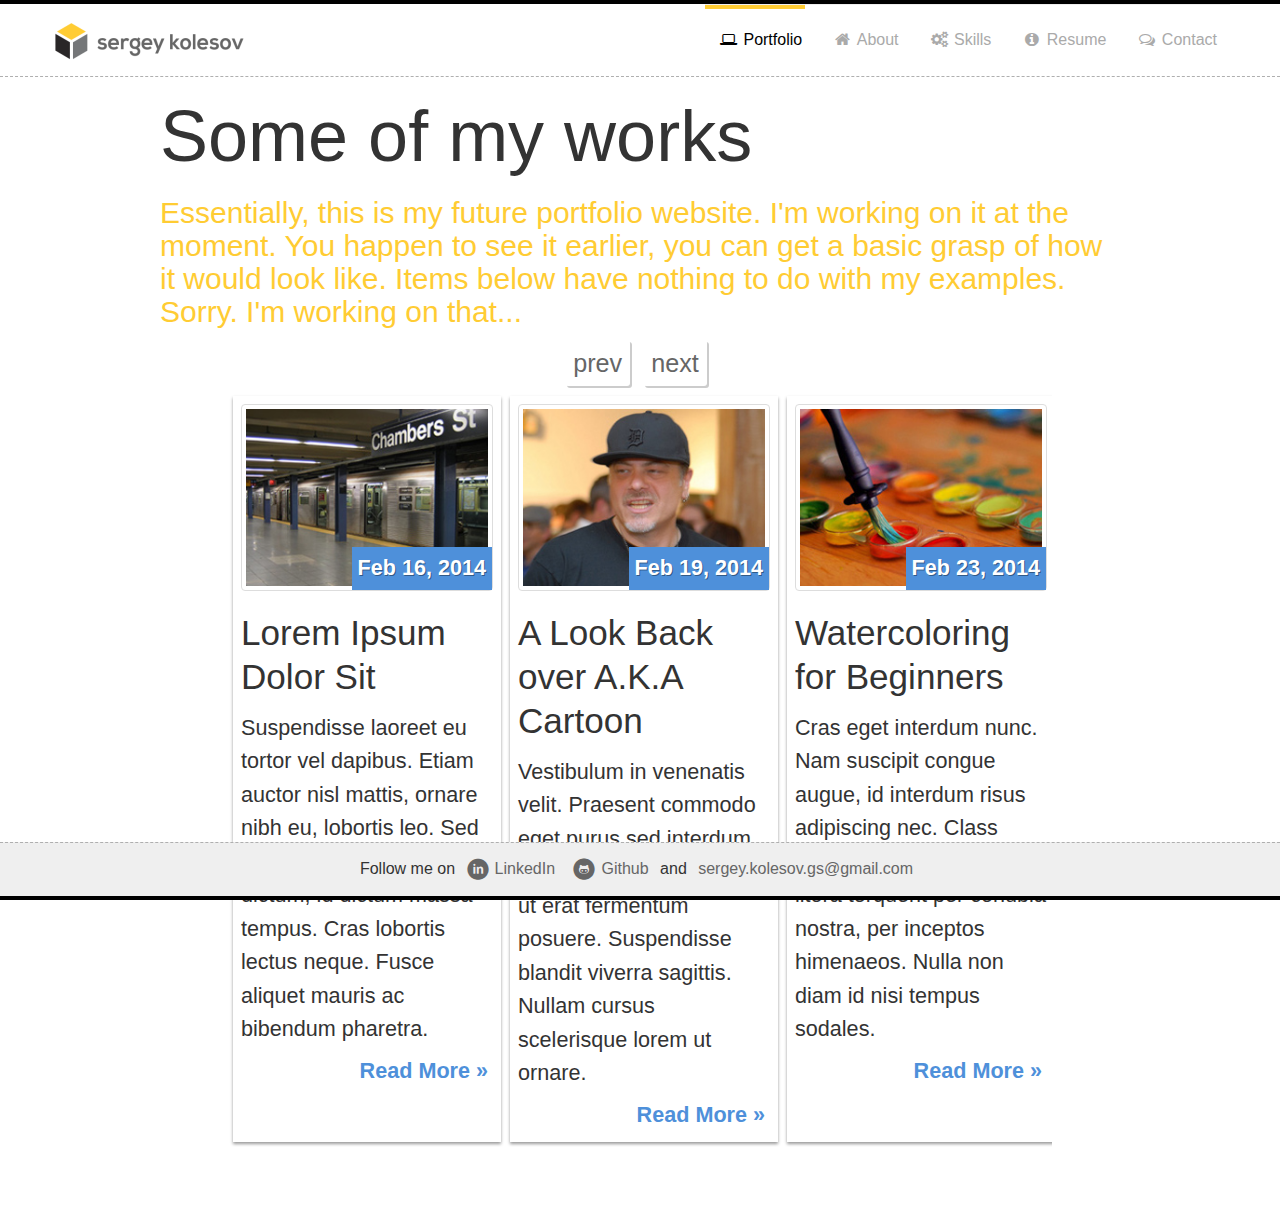
<file: index.html>
<!DOCTYPE html>
<html>
<head>
<meta charset=utf-8 />
<meta http-equiv="Content-Type" content="text/html">
<title>Sergey Kolesov</title>
<meta name="viewport" content="width=device-width, initial-scale=1.0">
<link rel="stylesheet" type="text/css" href="./bootstrap-3.2.0-dist/css/bootstrap.min.css">
<link href="./font-awesome-4.1.0/css/font-awesome.min.css" type="text/css"  rel="stylesheet">
<link rel="stylesheet" href="styles.css">
<link rel="stylesheet" href="icons.css">
<!--[if IE]>
  <script src="http://html5shiv.googlecode.com/svn/trunk/html5.js"></script>
<![endif]-->
</head>
<body class="loading anim-load"> 
  <header>
	<a class="logo" href="#"></a>
	<nav class="nav">
		<a id="portfolio" class="nav-item active" href="#"><i class="fa fa-laptop fa-fw"></i> Portfolio</a>
		<a id="home" class="nav-item" href="#"><i class="fa fa-home fa-fw"></i> About</a>
		<a id="skills" class="nav-item" href="#"><i class="fa fa-cogs fa-fw"></i> Skills</a>	
		<a id="resume" class="nav-item" href="#"><i class="fa fa-info-circle fa-fw"></i> Resume</a>
		<a id="contact" class="nav-item" href="#"><i class="fa fa-comments-o fa-fw"></i> Contact</a>
		<div class="nav-slider"></div>
	</nav>
  </header>
  
  <div class="content-container">
	<div class="content">
		<div class="wrapper-home">
			<h1>Need a website?<br>
			There's a nerd for that.</h1>
			I'm Sergey Kolesov; front end web developer and freelancer currently living in Melbourne, Australia.

			<h2>Essentially, this is my future portfolio website. I'm working on it at the moment. You happen to see it earlier, you can get a basic grasp of how it would look like.</h2>
			Hello, I'm <span style="color:red">Sergey Kolesov</span>, freelance web developer based in Australia.
		  
		  Being graphic designer was my biggest dream which I�ve been living for 8 years. My goal is to create user-friendly and timeless websites that attract human eyes.
		  
		  I am freelancer specializing in fields of web design, print design, logo design and basically everything.
	I don�t like sloppy work that�s why I create every single design with precision. At first it�s me who has to be satisfied with my work then can customer see it. I would never give my clients something which I�m not identified with.

	I�m open for new opportunities and external cooperation. If you have any question please feel free to contact me via email or give me a call.
	I�m passionate about doing great work with great people: I�ve worked on big brands and with one-man bands, designing sites, brand identity and print work to help them grow.



	LIKE WHAT YOU'VE SEEN?

	I�m always happy to discuss a brief with new clients. My work includes all aspects of design, across both print and digital. I�ve helped dozens of businesses to evolve their brand, refine their tone or just increase their sales. If you�ve got a problem, a project or an idea you�d like to discuss, drop me a line.

	Who? http://thegregthompson.com/
	About Me

	I am a web developer from Bucks County, PA(North of Philadelphia). I've been doing it for 6 years now and have been evolving from the jump. It would be hard to classify myself with one role(even though I just did to start this paragraph) because I tend to learn new things quickly and I have a passion for the next big thing. Besides web development I also tinker with stuff like Arduino, Raspberry Pi and other things microcontroller, multidisciplinary related. I also really appreciate the hard workers of the industry, the ones who know you don't need to write books or go to festivals and conferences to be a good fucking developer.

	Some of my relevant skills are:

	HTML/CSS
	JavaScript/jQuery(front end Dev.)
	PHP/MySql
	CodeIgniter(and other frameworks)
	CMS(ExpressionEngine, WordPress)
	Node.js
	Git(version control)
	APIs(Facebook, Twitter, Instagram and any other one you can think of)
	Work History

	Since I started learning this jazz I've been freelancing(2007). In 2011, after I graduated college, I was officially employed in the magical Healthcare industry at Dudnyk. After a brief stint as a developer there I moved on to Neiman where I've done a large chunk of my awesome work.

	Outside of Work

	I live in Lower Bucks County and I love working on my house, building shit out of wood and being outside. I have a German Shepherd named Hank and when I get some free time I ride my Harley. I also coach little league baseball and occasionally brew beer.
		
	Hello.

I�m a Senior Product Designer based in Rio de Janeiro. I build awesome things for Web and Mobile. I hope you enjoy my work. If you have a new project or want to know more about Web/Mobile Stuff. Let me know, i�d love to help.

let's start a new project
download my cv
		</div>
		<div class="wrapper-portfolio">
			<h1>Some of my works</h1>
			<h2 style="color: #FFCC33">Essentially, this is my future portfolio website. I'm working on it at the moment. You happen to see it earlier, you can get a basic grasp of how it would look like. Items below have nothing to do with my examples. Sorry. I'm working on that...</h2>
					<div id="w">
				<nav class="slidernav">
				  <div id="navbtns" class="clearfix">
					<a href="#" class="previous">prev</a>
					<a href="#" class="next">next</a>
				  </div>
				</nav>
				
				<div class="crsl-items" data-navigation="navbtns">
				  <div class="crsl-wrap">
					<div class="crsl-item">
					  <div class="thumbnail">
						<img src="img/thumb01.jpg" alt="nyc subway">
						<span class="postdate">Feb 16, 2014</span>
					  </div>
					  
					  <h3><a href="#">Lorem Ipsum Dolor Sit</a></h3>
					  
					  <p>Suspendisse laoreet eu tortor vel dapibus. Etiam auctor nisl mattis, ornare nibh eu, lobortis leo. Sed congue mi eget velit dictum, id dictum massa tempus. Cras lobortis lectus neque. Fusce aliquet mauris ac bibendum pharetra.</p>
					  
					  <p class="readmore"><a href="#">Read More &raquo;</a></p>
					</div><!-- post #1 -->
					
					<div class="crsl-item">
					  <div class="thumbnail">
						<img src="img/thumb02.jpg" alt="danny antonucci">
						<span class="postdate">Feb 19, 2014</span>
					  </div>
					  
					  <h3><a href="#">A Look Back over A.K.A Cartoon</a></h3>
					  
					  <p>Vestibulum in venenatis velit. Praesent commodo eget purus sed interdum. Curabitur faucibus purus ut erat fermentum posuere. Suspendisse blandit viverra sagittis. Nullam cursus scelerisque lorem ut ornare.</p>
					  
					  <p class="readmore"><a href="#">Read More &raquo;</a></p>
					</div><!-- post #2 -->
					
					<div class="crsl-item">
					  <div class="thumbnail">
						<img src="img/thumb03.jpg" alt="watercolor paints">
						<span class="postdate">Feb 23, 2014</span>
					  </div>
					  
					  <h3><a href="#">Watercoloring for Beginners</a></h3>
					  
					  <p>Cras eget interdum nunc. Nam suscipit congue augue, id interdum risus adipiscing nec. Class aptent taciti sociosqu ad litora torquent per conubia nostra, per inceptos himenaeos. Nulla non diam id nisi tempus sodales.</p>
					  
					  <p class="readmore"><a href="#">Read More &raquo;</a></p>
					</div><!-- post #3 -->
					
					<div class="crsl-item">
					  <div class="thumbnail">
						<img src="img/thumb04.jpg" alt="apple ipod classic photo">
						<span class="postdate">Mar 02, 2014</span>
					  </div>
					  
					  <h3><a href="#">Classic iPods are Back!</a></h3>
					  
					  <p>Phasellus condimentum enim nisl, volutpat dapibus turpis euismod nec. Pellentesque habitant morbi tristique senectus et netus et malesuada fames ac turpis egestas. Donec id elit lorem. Vivamus at eros elit. Nullam cursus euismod purus.</p>
					  
					  <p class="readmore"><a href="#">Read More &raquo;</a></p>
					</div><!-- post #4 -->
					
					<div class="crsl-item">
					  <div class="thumbnail">
						<img src="img/thumb05.jpg" alt="web design magazines">
						<span class="postdate">Mar 11, 2014</span>
					  </div>
					  
					  <h3><a href="#">The 10 Best Web Design Magazines</a></h3>
					  
					  <p>Morbi quis tempus leo, eget vestibulum quam. Pellentesque ac orci urna. Proin vitae neque vel metus pulvinar luctus vitae eu nulla.</p>
					  
					  <p class="readmore"><a href="#">Read More &raquo;</a></p>
					</div><!-- post #5 -->
				  </div><!-- @end .crsl-wrap -->
				</div><!-- @end .crsl-items -->
			
			 </div><!-- @end #w -->
		</div>
		<div class="wrapper-skills">
			<h1>Skills</h1>
			Here is the list of skills I have. Dummy text.
			<ul class='skills-list kwicks-vertical'>
				<li>
					<ul class='skills-list kwicks-horizontal'>
						<li>
							<div class="skill">
								<img class="skill-icon" src="./images/logo-html5.png" />
								<div class="skill-content">
									<h2>HTML5</h2>
									<b>Experience:</b> I have over 4 years experience with HTML. I have over 4 years experience with HTML. I have over 4 years experience with HTML. I have over 4 years experience with HTML.
								</div>
							</div>
						</li>
						<li>
							<div class="skill">
								<img class="skill-icon" src="./images/logo-php.png" />
								<div class="skill-content">
									<h2>PHP</h2>
									<b>Experience:</b> I have over 4 years experience with HTML. I have over 4 years experience with HTML. I have over 4 years experience with HTML. I have over 4 years experience with HTML.
								</div>
							</div>
						</li>
						<li>
							<div class="skill">
								<img class="skill-icon" src="./images/logo-csharp.png" />
								<div class="skill-content">
									<h2>C#</h2>
									<b>Experience:</b> I have over 4 years experience with HTML. I have over 4 years experience with HTML. I have over 4 years experience with HTML. I have over 4 years experience with HTML.
								</div>
							</div>
						</li>
						<li>
							<div class="skill">
								<img class="skill-icon" src="./images/logo-jquery.png" />
								<div class="skill-content">
									<h2>jQuery</h2>
									<b>Experience:</b> I have over 4 years experience with HTML. I have over 4 years experience with HTML. I have over 4 years experience with HTML. I have over 4 years experience with HTML.
								</div>
							</div>
						</li>
						<li>
							<div class="skill">
								<img class="skill-icon" src="./images/logo-knockout.png" />
								<div class="skill-content">
									<h2>Knockout</h2>
									<b>Experience:</b> I have over 4 years experience with HTML. I have over 4 years experience with HTML. I have over 4 years experience with HTML. I have over 4 years experience with HTML.
								</div>
							</div>
						</li>
					</ul>
				</li>
				<li>
					<ul class='skills-list kwicks-horizontal'>
						<li>
							<div class="skill">
								<img class="skill-icon" src="./images/logo-json.png" />
								<div class="skill-content">
									<h2>JSON</h2>
									<b>Experience:</b> I have over 4 years experience with HTML. I have over 4 years experience with HTML. I have over 4 years experience with HTML. I have over 4 years experience with HTML.
								</div>
							</div>
						</li>
						<li>
							<div class="skill">
								<img class="skill-icon" src="./images/logo-mvc.png" />
								<div class="skill-content">
									<h2>ASP.NET MVC</h2>
									<b>Experience:</b> I have over 4 years experience with HTML. I have over 4 years experience with HTML. I have over 4 years experience with HTML. I have over 4 years experience with HTML.
								</div>
							</div>
						</li>
						<li>
							<div class="skill">
								<img class="skill-icon" src="./images/logo-css3.png" />
								<div class="skill-content">
									<h2>CSS3</h2>
									<b>Experience:</b> I have over 4 years experience with HTML. I have over 4 years experience with HTML. I have over 4 years experience with HTML. I have over 4 years experience with HTML.
								</div>
							</div>
						</li>
						<li>
							<div class="skill">
								<img class="skill-icon" src="./images/logo-wordpress.png" />
								<div class="skill-content">
									<h2>Wordpress</h2>
									<b>Experience:</b> I have over 4 years experience with HTML. I have over 4 years experience with HTML. I have over 4 years experience with HTML. I have over 4 years experience with HTML.
								</div>
							</div>
						</li>
						<li>
							<div class="skill">
								<img class="skill-icon" src="./images/logo-googlemaps.png" />
								<div class="skill-content">
									<h2>Google Maps API</h2>
									<b>Experience:</b> I have over 4 years experience with HTML. I have over 4 years experience with HTML. I have over 4 years experience with HTML. I have over 4 years experience with HTML.
								</div>
							</div>
						</li>
					</ul>
				</li>
				<li>
					<ul class='skills-list kwicks-horizontal'>
						<li>
							<div class="skill">
								<img class="skill-icon" src="./images/logo-git.png" />
								<div class="skill-content">
									<h2>GIT</h2>
									<b>Experience:</b> I have over 4 years experience with HTML. I have over 4 years experience with HTML. I have over 4 years experience with HTML. I have over 4 years experience with HTML.
								</div>
							</div>
						</li>
						<li>
							<div class="skill">
								<img class="skill-icon" src="./images/logo-zendstudio.png" />
								<div class="skill-content">
									<h2>Zend Studio</h2>
									<b>Experience:</b> I have over 4 years experience with HTML. I have over 4 years experience with HTML. I have over 4 years experience with HTML. I have over 4 years experience with HTML.
								</div>
							</div>
						</li>
						<li>
							<div class="skill">
								<img class="skill-icon" src="./images/logo-postgresql.png" />
								<div class="skill-content">
									<h2>PostgreSQL</h2>
									<b>Experience:</b> I have over 4 years experience with HTML. I have over 4 years experience with HTML. I have over 4 years experience with HTML. I have over 4 years experience with HTML.
								</div>
							</div>
						</li>
						<li>
							<div class="skill">
								<img class="skill-icon" src="./images/logo-restapi.png" />
								<div class="skill-content">
									<h2>Rest API</h2>
									<b>Experience:</b> I have over 4 years experience with HTML. I have over 4 years experience with HTML. I have over 4 years experience with HTML. I have over 4 years experience with HTML.
								</div>
							</div>
						</li>
						<li>
							<div class="skill">
								<img class="skill-icon" src="./images/logo-js.png" />
								<div class="skill-content">
									<h2>Javascript</h2>
									<b>Experience:</b> I have over 4 years experience with HTML. I have over 4 years experience with HTML. I have over 4 years experience with HTML. I have over 4 years experience with HTML.
								</div>
							</div>
						</li>
					</ul>
				</li>
				<li>
					<ul class='skills-list kwicks-horizontal'>
						<li>
							<div class="skill">
								<img class="skill-icon" src="./images/logo-linq.png" />
								<div class="skill-content">
									<h2>Linq</h2>
									<b>Experience:</b> I have over 4 years experience with HTML. I have over 4 years experience with HTML. I have over 4 years experience with HTML. I have over 4 years experience with HTML.
								</div>
							</div>
						</li>
						<li>
							<div class="skill">
								<img class="skill-icon" src="./images/logo-tortoise.png" />
								<div class="skill-content">
									<h2>TortoiseSVN and TortoiseGIT</h2>
									<b>Experience:</b> I have over 4 years experience with HTML. I have over 4 years experience with HTML. I have over 4 years experience with HTML. I have over 4 years experience with HTML.
								</div>
							</div>
						</li>
						<li>
							<div class="skill">
								<img class="skill-icon" src="./images/logo-mysql.png" />
								<div class="skill-content">
									<h2>MySQL</h2>
									<b>Experience:</b> I have over 4 years experience with HTML. I have over 4 years experience with HTML. I have over 4 years experience with HTML. I have over 4 years experience with HTML.
								</div>
							</div>
						</li>
						<li>
							<div class="skill">
								<img class="skill-icon" src="./images/logo-sqlserver.png" />
								<div class="skill-content">
									<h2>Microsoft SQL Server</h2>
									<b>Experience:</b> I have over 4 years experience with HTML. I have over 4 years experience with HTML. I have over 4 years experience with HTML. I have over 4 years experience with HTML.
								</div>
							</div>
						</li>
						<li>
							<div class="skill">
								<img class="skill-icon" src="./images/logo-winforms.png" />
								<div class="skill-content">
									<h2>Windows Forms</h2>
									<b>Experience:</b> I have over 4 years experience with HTML. I have over 4 years experience with HTML. I have over 4 years experience with HTML. I have over 4 years experience with HTML.
								</div>
							</div>
						</li>
					</ul>
				</li>
				<li>
					<ul class='skills-list kwicks-horizontal'>
						<li>
							<div class="skill">
								<img class="skill-icon" src="./images/logo-visualstudio.png" />
								<div class="skill-content">
									<h2>Visual Studio</h2>
									<b>Experience:</b> I have over 4 years experience with HTML. I have over 4 years experience with HTML. I have over 4 years experience with HTML. I have over 4 years experience with HTML.
								</div>
							</div>
						</li>
						<li>
							<div class="skill">
								<img class="skill-icon" src="./images/logo-jira.png" />
								<div class="skill-content">
									<h2>Jira</h2>
									<b>Experience:</b> I have over 4 years experience with HTML. I have over 4 years experience with HTML. I have over 4 years experience with HTML. I have over 4 years experience with HTML.
								</div>
							</div>
						</li>
						<li>
							<div class="skill">
								<img class="skill-icon" src="./images/logo-ajax.png" />
								<div class="skill-content">
									<h2>Ajax</h2>
									<b>Experience:</b> I have over 4 years experience with HTML. I have over 4 years experience with HTML. I have over 4 years experience with HTML. I have over 4 years experience with HTML.
								</div>
							</div>
						</li>
						<li>
							<div class="skill">
								<img class="skill-icon" src="./images/logo-empty.png" />
								<div class="skill-content">
									<h2>Open for new technologies and challenges</h2>
									<b>Experience:</b> I have over 4 years experience with HTML. I have over 4 years experience with HTML. I have over 4 years experience with HTML. I have over 4 years experience with HTML.
								</div>
							</div>
						</li>
						<li>
							<div class="skill">
								<img class="skill-icon" src="./images/logo-empty.png" />
								<div class="skill-content">
									<h2>Open for new technologies and challenges</h2>
									<b>Experience:</b> I have over 4 years experience with HTML. I have over 4 years experience with HTML. I have over 4 years experience with HTML. I have over 4 years experience with HTML.
								</div>
							</div>
						</li>
					</ul>
				</li>
			</ul>
			This is not everything, I had worked with other technologies but not for a long time. To find out more I advise to download my details resume. [link]
		</div>
		<div class="wrapper-resume">
			<h1>Resume</h1>
			<div class="document-links">
				<a class="document-link" target="_blank" href="web_developer_sergey_kolesov_cv.pdf"><img src="images/pdf.png" width="96" height="126"/></a>
				<a class="document-link" target="_blank" href="web_developer_sergey_kolesov_cv.docx"><img src="images/word.png" width="96" height="126" /></a>
			</div>
		</div>
		<div class="wrapper-contact">
			<h1>Get in touch</h1>
			If you have an interesting project you think we should work together on, or if you'd just like to say hello, you can email me at: sergey.kolesov.gs@gmail.com.
		<p>There are a few ways to get in touch with me</p>
		<p><i class="fa fa-envelope"></i> sergey.kolesov.gs@gmail.com </p>
		<p><i class="fa fa-phone"></i> +61 416492832 </p>
		<p><i class="fa fa-linkedin"></i> https://www.linkedin.com/in/kolesovdeveloper </p>
		<p><i class="fa fa-briefcase"></i> https://www.freelancer.com.au/u/Kolesov.html </p>
		<p>
		[Contact form on the left, contacts on the right]</p>
  		</div>  	
	</div>
  </div>

  <footer>
	<div class="follow-me">
		Follow me on 
		<a href="http://au.linkedin.com/in/kolesovdeveloper" class="follow-linkedin">
			<span class="icon icon-linkedin"></span>
			<span class="text-linkedin">LinkedIn</span>
		</a>
		<a href="https://github.com/kolesov" class="follow-github">
			<span class="icon icon-github"></span>
			<span class="text-github">Github</span>
		</a>
		and
		<a href="mailto:sergey.kolesov.gs@gmail.com" class="follow-email">sergey.kolesov.gs@gmail.com</a>
			
	</div>
  </footer>
  
  <script type="text/javascript" src="jquery-1.11.1.min.js"></script>
  <script type="text/javascript" src="./bootstrap-3.2.0-dist/js/bootstrap.min.js"></script>
  <script type="text/javascript" src='kwicks/jquery.kwicks.js' type='text/javascript'></script>
  <script type="text/javascript" src="responsiveCarousel.min.js"></script>
  
  <script>  
	$(document).ready(function() {
	     $("a[href=#]").on('click', function(e) {
			e.preventDefault();
		  });
	
		$('[class^=wrapper-]').hide();
		$('.wrapper-portfolio').show();
	
		$(".nav a.nav-item").click(function(e) {
			e.preventDefault();
			var $nav = $(this);
			$('[class^=wrapper-]').hide();
			
			$('body').addClass("loading").addClass("anim-load");

			$(".nav a.nav-item").each(function() { $(this).removeClass("active"); });
			$nav.addClass("active");
		
			setTimeout(function(){
				  var $body = $('body');
				  $body.removeClass('loading');
				  setTimeout(function(){
					$body.removeClass('anim-load'); 
				  }, 500);

				 $('.wrapper-'+$nav.attr("id")).show();
			}, 600);
			
		});
	
		$(".nav a.nav-item").hover(function () {
			$(this).addClass("hovered");
			$(".nav-slider").stop().animate({ left: $(this).position().left, width: $(this).outerWidth(this) }, 200);
		}, function() { 
			$(this).removeClass("hovered");
			setTimeout(
			  function() 
			  {
				if ($(".nav a.nav-item.hovered").length == 0)
				{		
					$(".nav-slider").stop().animate( { left: $(".nav .nav-item.active").position().left, width: $(".nav .nav-item.active").outerWidth(this) }, 200);
				}
		      }, 500);
			
		});
	});
	
	$(window).load(function(){
	  var $body = $('body');
	  $body.removeClass('loading');
	  setTimeout(function(){
		$body.removeClass('anim-load'); 
	  }, 1000);
	});
  </script>
  <script type="text/javascript">
	$(function(){
	  $('.crsl-items').carousel({
		visible: 3,
		itemMinWidth: 180,
		itemEqualHeight: 370,
		itemMargin: 9,
	  });
	});
	</script>
  <script type='text/javascript'>
	$(function() {
		$('.kwicks-vertical').kwicks({
			maxSize : 200,
			isVertical: true,
			behavior: 'menu',
			selectOnClick: false
		});

		$('.kwicks-horizontal').kwicks({
			maxSize: 740,
			behavior: 'menu',
			selectOnClick: false
		});
	});

  </script>
</body>
</html>
</file>
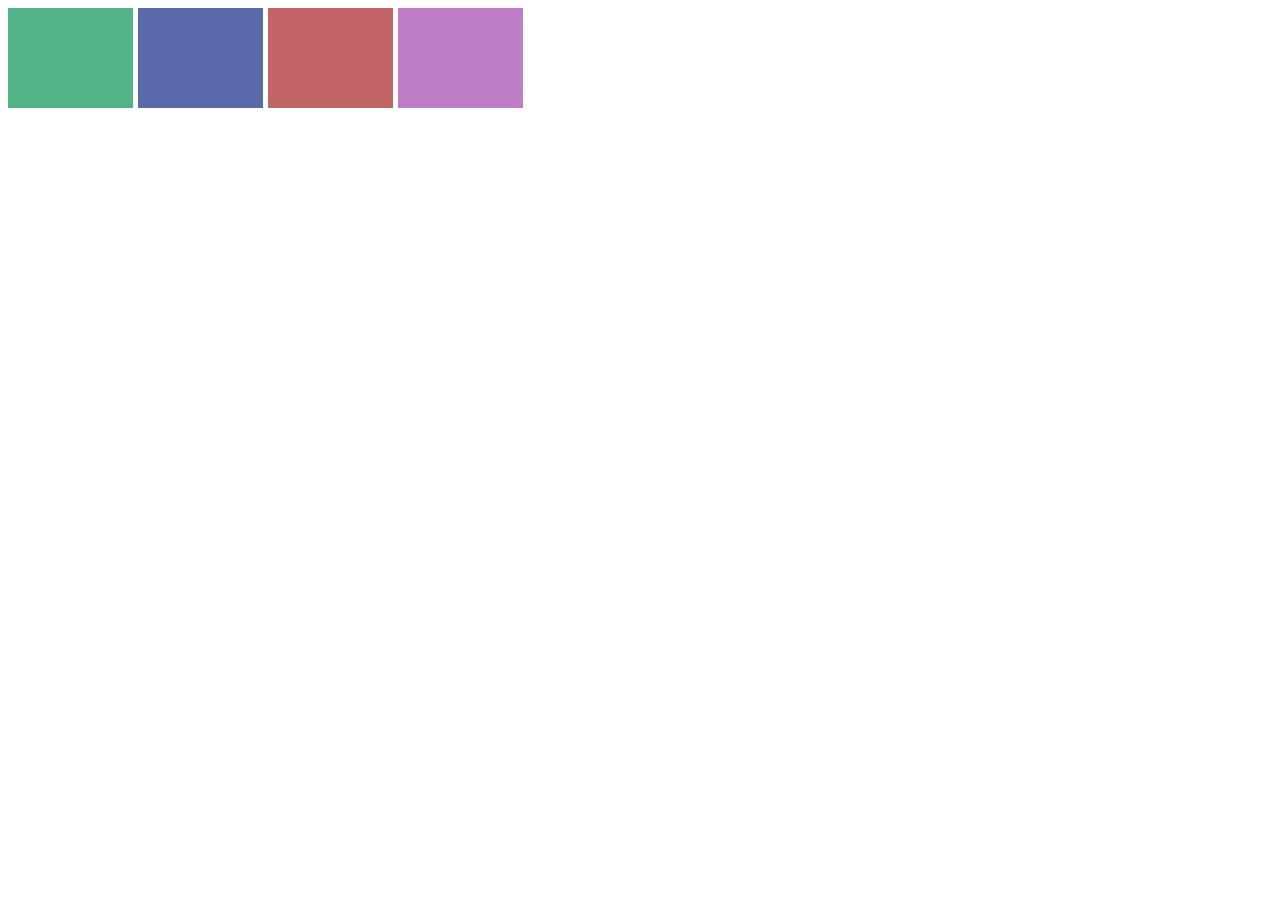
<file: kwicks/examples/easing.html>
<!DOCTYPE html>
<html>
	<head>
		<title>Kwicks Easing Example</title>

		<link rel='stylesheet' type='text/css' href='../jquery.kwicks.css' />
		<style type='text/css'>
			.kwicks {
				width: 515px;
				height: 100px;
			}
			.kwicks > li {
				height: 100px;
				/* overridden by kwicks but good for when JavaScript is disabled */
				width: 125px;
				margin-left: 5px;
				float: left;
			}

			#panel-1 { background-color: #53b388; }
			#panel-2 { background-color: #5a69a9; }
			#panel-3 { background-color: #c26468; }
			#panel-4 { background-color: #bf7cc7; }
		</style>
	</head>
	
	<body>
		<ul class='kwicks kwicks-horizontal'>
			<li id='panel-1'></li>
			<li id='panel-2'></li>
			<li id='panel-3'></li>
			<li id='panel-4'></li>
		</ul>

		<script src='js/jquery-1.8.1.min.js' type='text/javascript'></script>
		<script src='js/jquery.easing.1.3.js' type='text/javascript'></script>
		<script src='../jquery.kwicks.js' type='text/javascript'></script>
		
		<script type='text/javascript'>
			$(function() {
				$('.kwicks').kwicks({
					minSize : 40,
					spacing : 5,
					duration: 750,
					behavior: 'menu',
					easing: 'easeOutBounce'
				});
			});
		</script>
	</body>
</html>
</file>
<file: kwicks/examples/expand-event.html>
<!DOCTYPE html>
<html>
	<head>
		<title>Kwicks Expand Event Example</title>

		<link rel='stylesheet' type='text/css' href='../jquery.kwicks.css' />
		<style type='text/css'>
			.kwicks {
				width: 515px;
				height: 100px;
				border: 5px solid #333;
				background-color: #333;
			}
			.kwicks > li {
				height: 100px;
				/* overridden by kwicks but good for when JavaScript is disabled */
				width: 125px;
				margin-left: 5px;
				float: left;
			}

			#panel-1 { background-color: #53b388; }
			#panel-2 { background-color: #5a69a9; }
			#panel-3 { background-color: #c26468; }
			#panel-4 { background-color: #bf7cc7; }
		</style>
	</head>
	
	<body>
		<ul class='kwicks kwicks-horizontal'>
			<li id='panel-1'></li>
			<li id='panel-2'></li>
			<li id='panel-3'></li>
			<li id='panel-4'></li>
		</ul>

		<script src='js/jquery-1.8.1.min.js' type='text/javascript'></script>
		<script src='../jquery.kwicks.js' type='text/javascript'></script>
		
		<script type='text/javascript'>
			$(function() {
				var $container = $('.kwicks').kwicks({
					maxSize : 250,
					spacing : 5,
					behavior: 'menu',
					selectOnClick: false
				});

				$container.on('expand.kwicks', function(e, data) {
					var newColor;
					if (data.expanded) {
						newColor = $(data.expanded).css('background-color');
					} else {
						newColor = '#333';
					}
					$container.css({
						'border-color': newColor,
						'background-color': newColor
					});
				});
			});
		</script>
	</body>
</html>
</file>
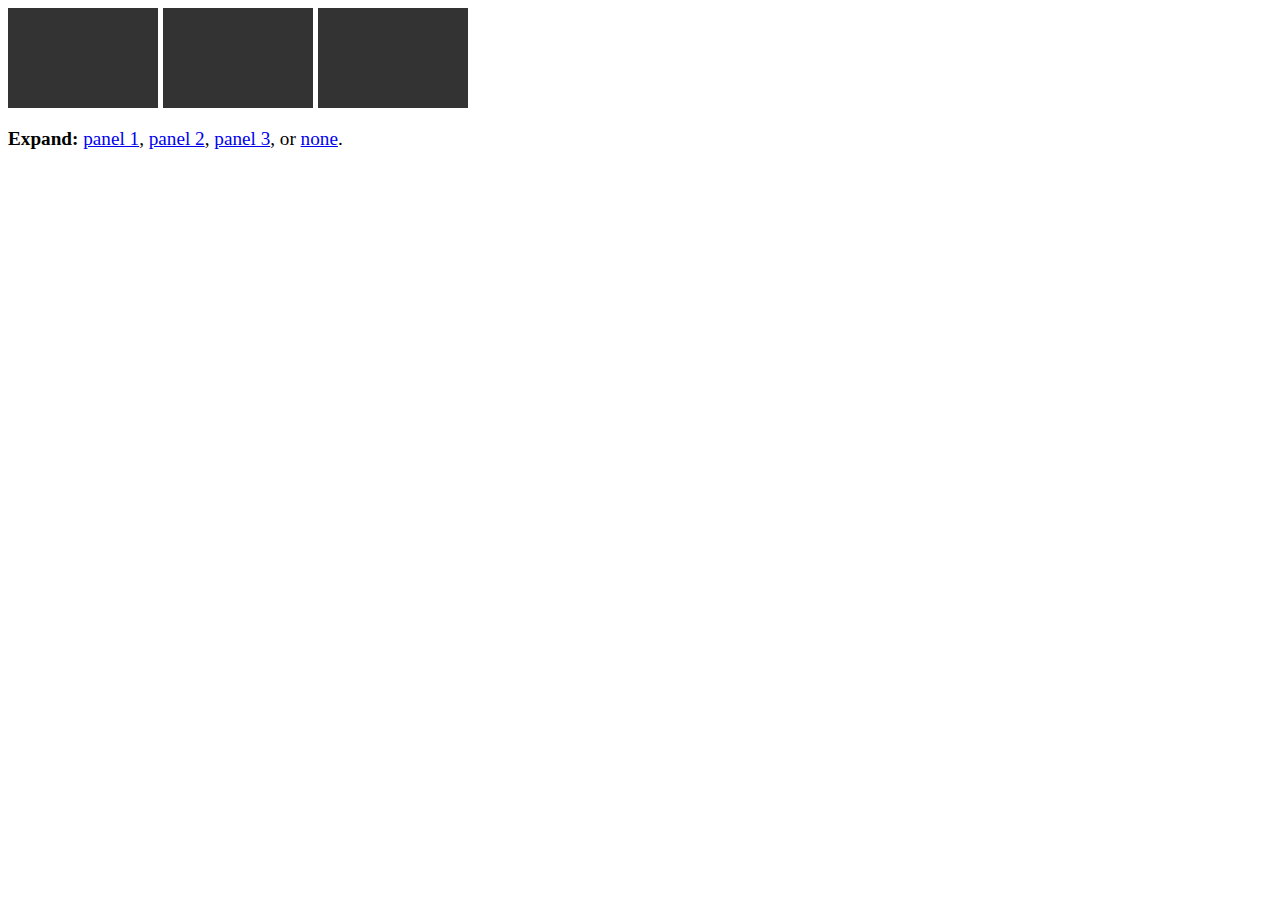
<file: kwicks/examples/expand-method.html>
<!DOCTYPE html>
<html>
	<head>
		<title>Kwicks Expand Method Example</title>

		<link rel='stylesheet' type='text/css' href='../jquery.kwicks.css' />
		<style type='text/css'>
			.kwicks {
				width: 460px;
				height: 100px;
			}
			.kwicks > li {
				height: 100px;
				/* overridden by kwicks but good for when JavaScript is disabled */
				width: 150px;
				margin-left: 5px;
				float: left;
				background-color: #333;
			}
			.kwicks > li.kwicks-expanded {
				background-color: #777;
			}

			#expand-controls {
				font-size: 1.2em;
				margin-top: 20px;
			}
		</style>
	</head>
	
	<body>
		<ul class='kwicks kwicks-horizontal'>
			<li></li>
			<li></li>
			<li></li>
		</ul>

		<div id='expand-controls'>
			<strong>Expand: </strong>
			<a href='#' data-index='0'>panel 1</a>,
			<a href='#' data-index='1'>panel 2</a>,
			<a href='#' data-index='2'>panel 3</a>, or
			<a href='#' data-index='-1'>none</a>.
		</div>

		<script src='js/jquery-1.8.1.min.js' type='text/javascript'></script>
		<script src='../jquery.kwicks.js' type='text/javascript'></script>
		
		<script type='text/javascript'>
			$(function() {
				var $container = $('.kwicks').kwicks({
					maxSize : 250,
					spacing : 5
				});

				$('#expand-controls a').click(function(e) {
					e.preventDefault();
					var index = $(this).data('index');
					$container.kwicks('expand', index);
				});
			});
		</script>
	</body>
</html>
</file>
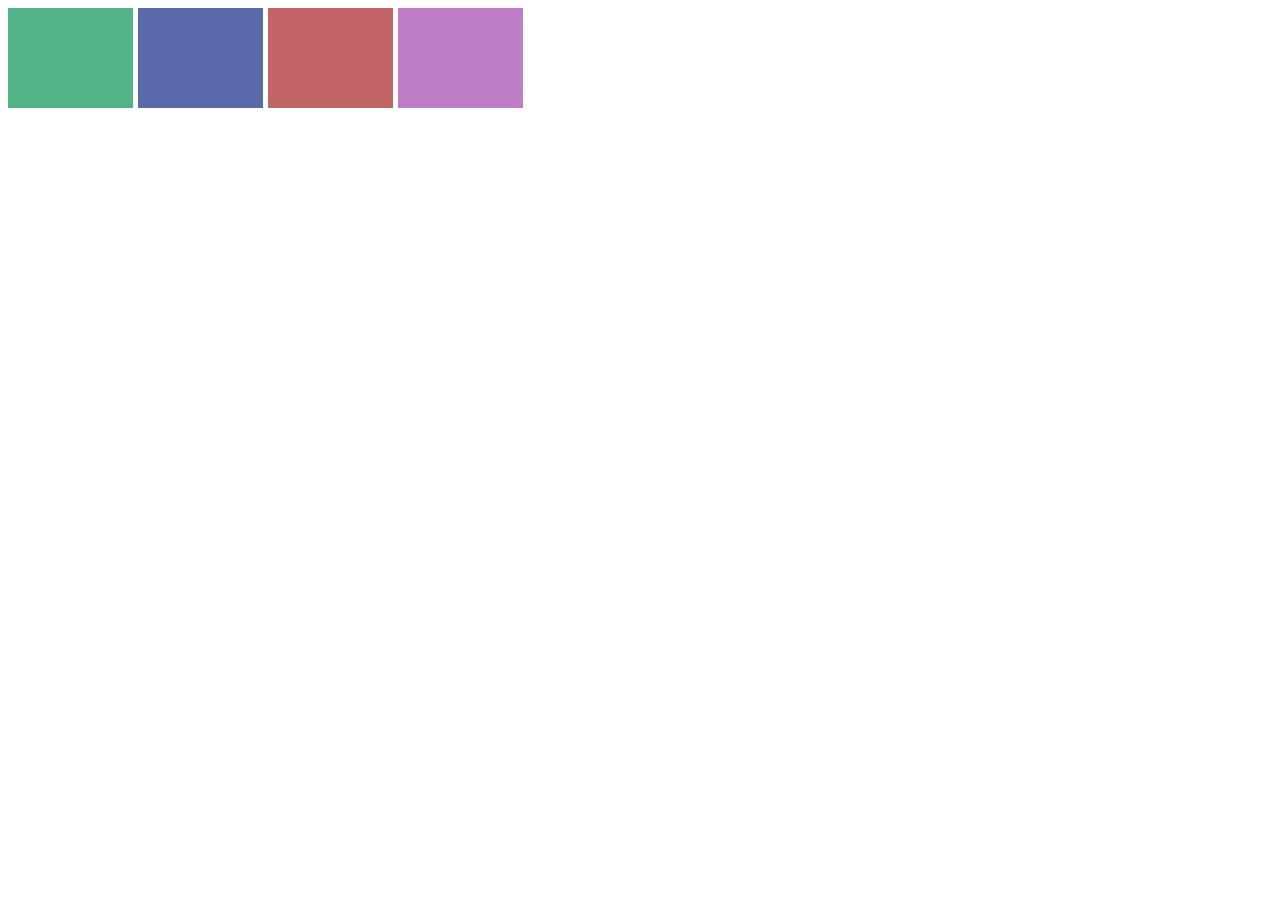
<file: kwicks/examples/horizontal.html>
<!DOCTYPE html>
<html>
	<head>
		<title>Kwicks Horizontal Example</title>

		<link rel='stylesheet' type='text/css' href='../jquery.kwicks.css' />
		<style type='text/css'>
			.kwicks {
				width: 515px;
				height: 100px;
			}
			.kwicks > li {
				height: 100px;
				/* overridden by kwicks but good for when JavaScript is disabled */
				width: 125px;
				margin-left: 5px;
				float: left;
			}

			#panel-1 { background-color: #53b388; }
			#panel-2 { background-color: #5a69a9; }
			#panel-3 { background-color: #c26468; }
			#panel-4 { background-color: #bf7cc7; }
		</style>
	</head>
	
	<body>
		<ul class='kwicks kwicks-horizontal'>
			<li id='panel-1'></li>
			<li id='panel-2'></li>
			<li id='panel-3'></li>
			<li id='panel-4'></li>
		</ul>

		<script src='js/jquery-1.8.1.min.js' type='text/javascript'></script>
		<script src='../jquery.kwicks.js' type='text/javascript'></script>
		
		<script type='text/javascript'>
			$(function() {
				$('.kwicks').kwicks({
					maxSize : 250,
					spacing : 5,
					behavior: 'menu'
				});
			});
		</script>
	</body>
</html>
</file>
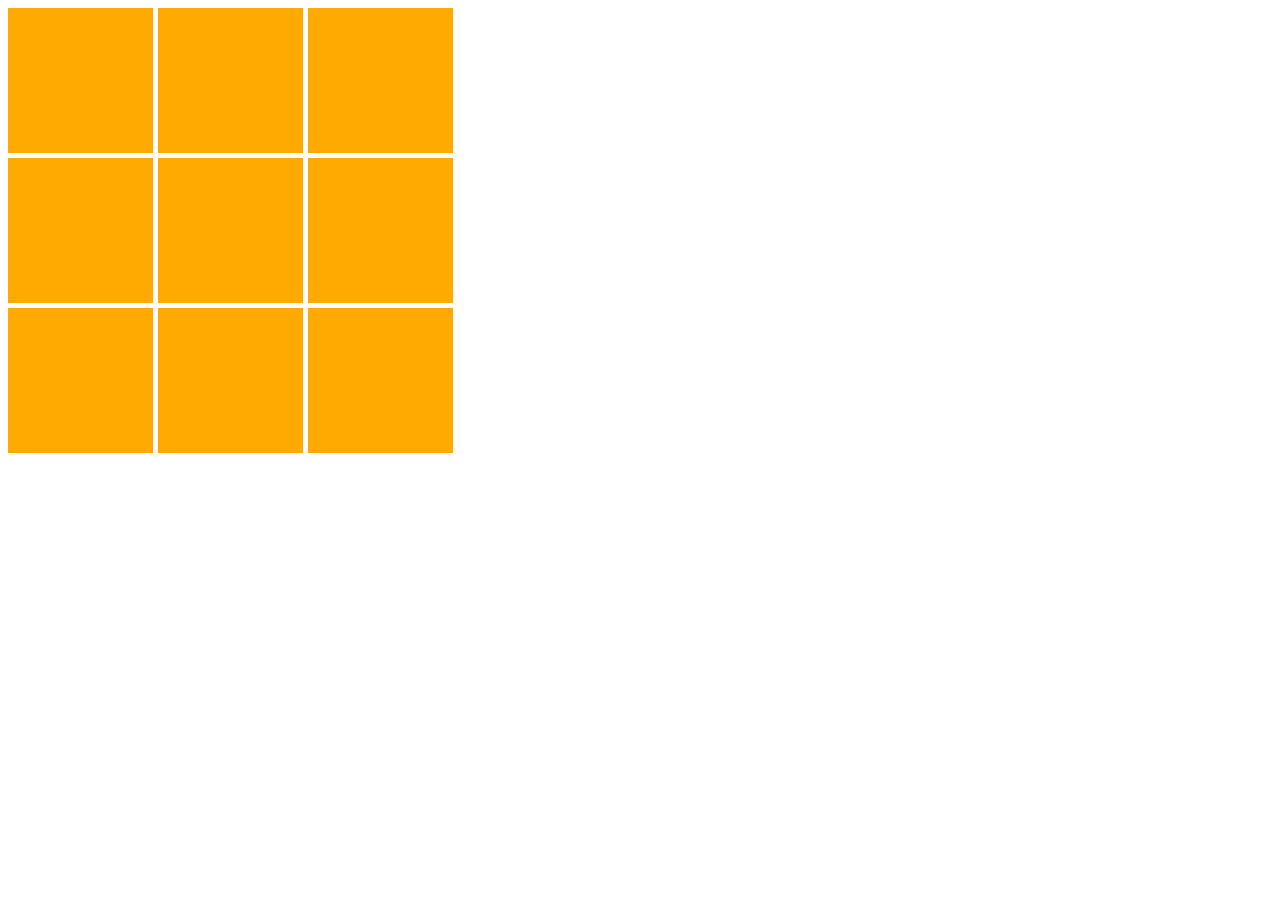
<file: kwicks/examples/nested.html>
<!DOCTYPE html>
<html>
	<head>
		<title>Nested Kwicks Example</title>

		<link rel='stylesheet' type='text/css' href='../jquery.kwicks.css' />
		<style type='text/css'>
			.kwicks-vertical {
				width: 445px;
				height: 445px;
			}
			.kwicks-vertical > li {
				height: 145px;
				margin-top: 5px;
			}
			.kwicks-horizontal {
				width: 445px;
				height: 100%;
			}
			.kwicks-horizontal > li {
				height: 100%;
				width: 145px;
				float: left;
				margin-left: 5px;
				background-color: #ffaa00;
			}
		</style>
	</head>
	
	<body>
		<ul class='kwicks kwicks-vertical'>
			<li>
				<ul class='kwicks kwicks-horizontal'>
					<li></li><li></li><li></li>
				</ul>
			</li>
			<li>
				<ul class='kwicks kwicks-horizontal'>
					<li></li><li></li><li></li>
				</ul>
			</li>
			<li>
				<ul class='kwicks kwicks-horizontal'>
					<li></li><li></li><li></li>
				</ul>
			</li>
		</ul>

		<script src='js/jquery-1.8.1.min.js' type='text/javascript'></script>
		<script src='../jquery.kwicks.js' type='text/javascript'></script>
		
		<script type='text/javascript'>
			$(function() {
				$('.kwicks-vertical').kwicks({
					maxSize : 295,
					spacing : 5,
					isVertical: true,
					behavior: 'menu',
					selectOnClick: false
				});

				$('.kwicks-horizontal').kwicks({
					maxSize: 295,
					spacing: 5,
					behavior: 'menu',
					selectOnClick: false
				});
			});
		</script>
	</body>
</html>
</file>
<file: kwicks/examples/panel-classes.html>
<!DOCTYPE html>
<html>
	<head>
		<title>Kwicks Active/Expanded Classes Example</title>

		<link rel='stylesheet' type='text/css' href='../jquery.kwicks.css' />
		<style type='text/css'>
			.kwicks {
				width: 515px;
				height: 100px;
			}
			.kwicks > li {
				height: 100px;
				background-color: #53b388;
				/* overridden by kwicks but good for when JavaScript is disabled */
				width: 125px;
				margin-left: 5px;
				float: left;
			}
			.kwicks > li.kwicks-collapsed { background-color: #319155; }
			.kwicks > li.kwicks-expanded { background-color: #86e6bb; }
			.kwicks > li.kwicks-selected { background-color: #ff7744; }
		</style>
	</head>
	
	<body>
		<ul id='example' class='kwicks kwicks-horizontal'>
			<li></li>
			<li></li>
			<li></li>
			<li></li>
		</ul>

		<script src='js/jquery-1.8.1.min.js' type='text/javascript'></script>
		<script src='../jquery.kwicks.js' type='text/javascript'></script>
		
		<script type='text/javascript'>
			$(function() {
				$('.kwicks').kwicks({
					maxSize : 250,
					spacing : 5,
					behavior: 'menu',
					deselectOnClick: true
				});
			});
		</script>
	</body>
</html>
</file>
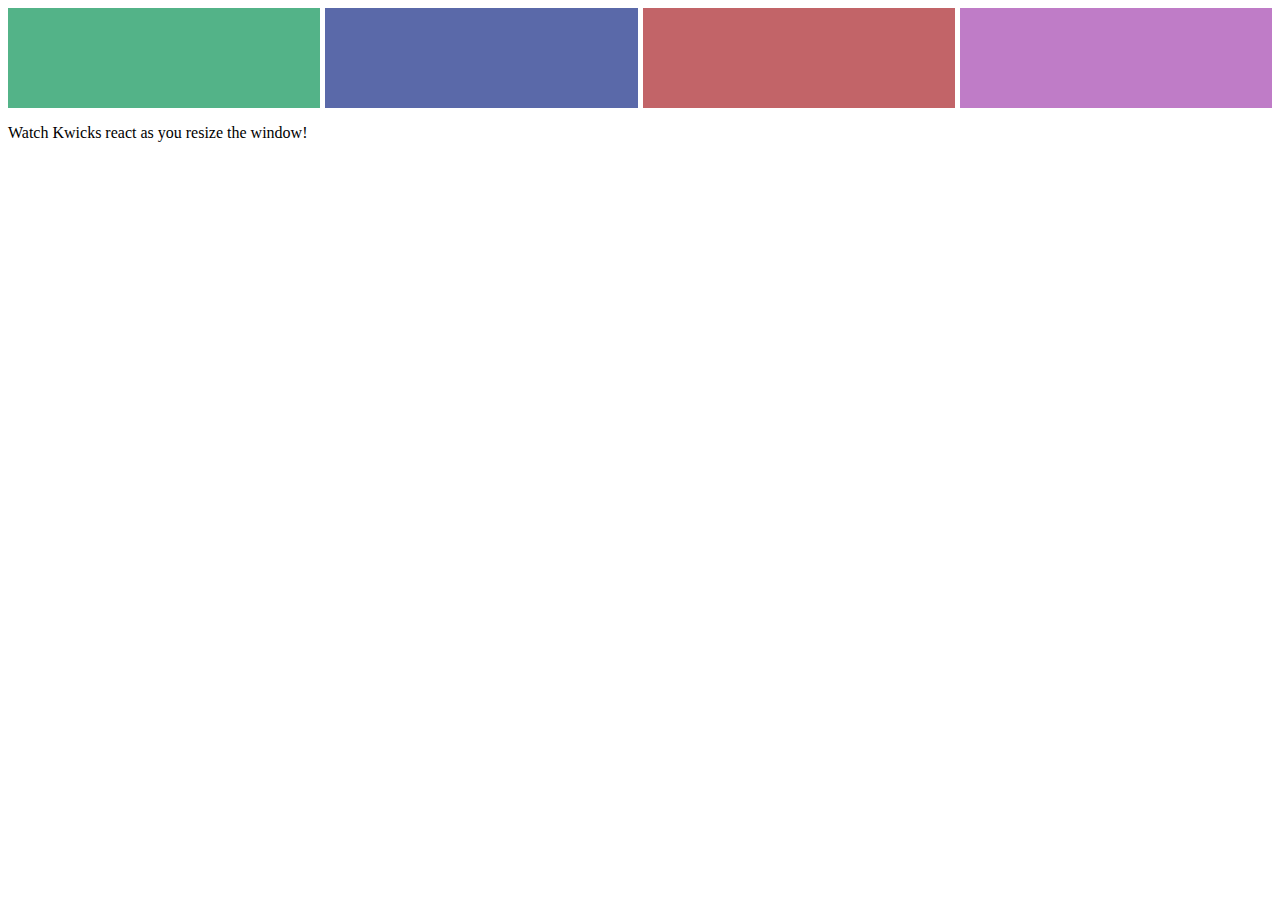
<file: kwicks/examples/responsive.html>
<!DOCTYPE html>
<html>
	<head>
		<title>Kwicks Responsive Example</title>

		<link rel='stylesheet' type='text/css' href='../jquery.kwicks.css' />
		<style type='text/css'>
			.kwicks {
				height: 100px;
			}
			.kwicks > li {
				height: 100px;
			}

			#panel-1 { background-color: #53b388; }
			#panel-2 { background-color: #5a69a9; }
			#panel-3 { background-color: #c26468; }
			#panel-4 { background-color: #bf7cc7; }
		</style>
	</head>
	
	<body>
		<ul class='kwicks kwicks-horizontal'>
			<li id='panel-1'></li>
			<li id='panel-2'></li>
			<li id='panel-3'></li>
			<li id='panel-4'></li>
		</ul>

		<p>Watch Kwicks react as you resize the window!</p>

		<script src='js/jquery-1.8.1.min.js' type='text/javascript'></script>
		<script src='../jquery.kwicks.js' type='text/javascript'></script>
		
		<script type='text/javascript'>
			$(function() {
				$('.kwicks').kwicks({
					maxSize: '75%',
					behavior: 'menu'
				});
			});
		</script>
	</body>
</html>
</file>
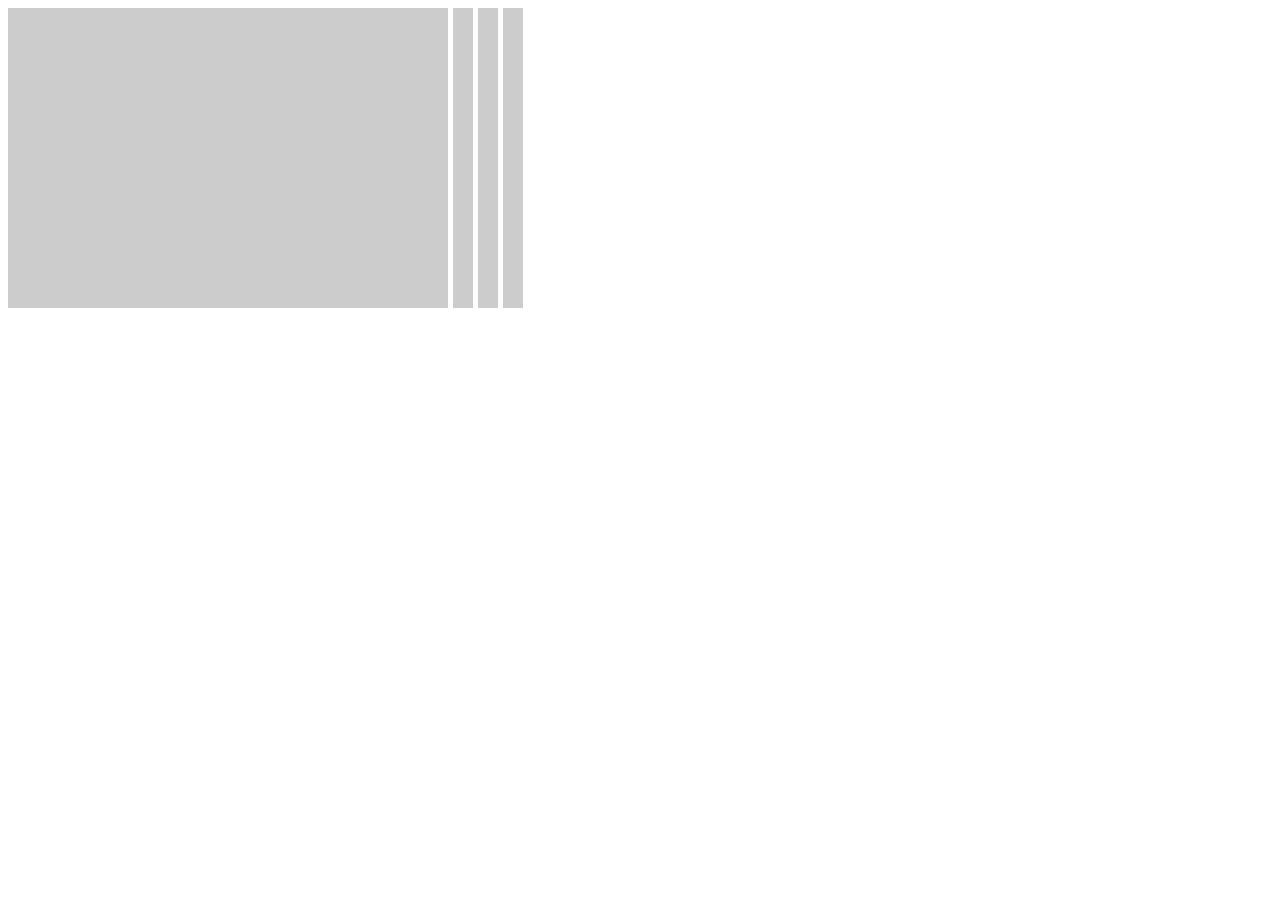
<file: kwicks/examples/slideshow.html>
<!DOCTYPE html>
<html>
	<head>
		<title>Kwicks Slideshow Example</title>

		<link rel='stylesheet' type='text/css' href='../jquery.kwicks.css' />
		<style type='text/css'>
			.kwicks {
				width: 515px;
				height: 300px;
			}
			.kwicks > li {
				height: 300px;
				background-color: #ccc;
				/* overridden by kwicks but good for when JavaScript is disabled */
				margin-left: 5px;
				float: left;
			}
		</style>
	</head>
	
	<body>
		<ul class='kwicks kwicks-horizontal'>
			<li class='kwicks-selected'></li>
			<li></li>
			<li></li>
			<li></li>
		</ul>

		<script src='js/jquery-1.8.1.min.js' type='text/javascript'></script>
		<script src='../jquery.kwicks.js' type='text/javascript'></script>
		
		<script type='text/javascript'>
			$(function() {
				$('.kwicks').kwicks({
					minSize : 20,
					spacing : 5,
					behavior: 'slideshow'
				});
			});
		</script>
	</body>
</html>
</file>
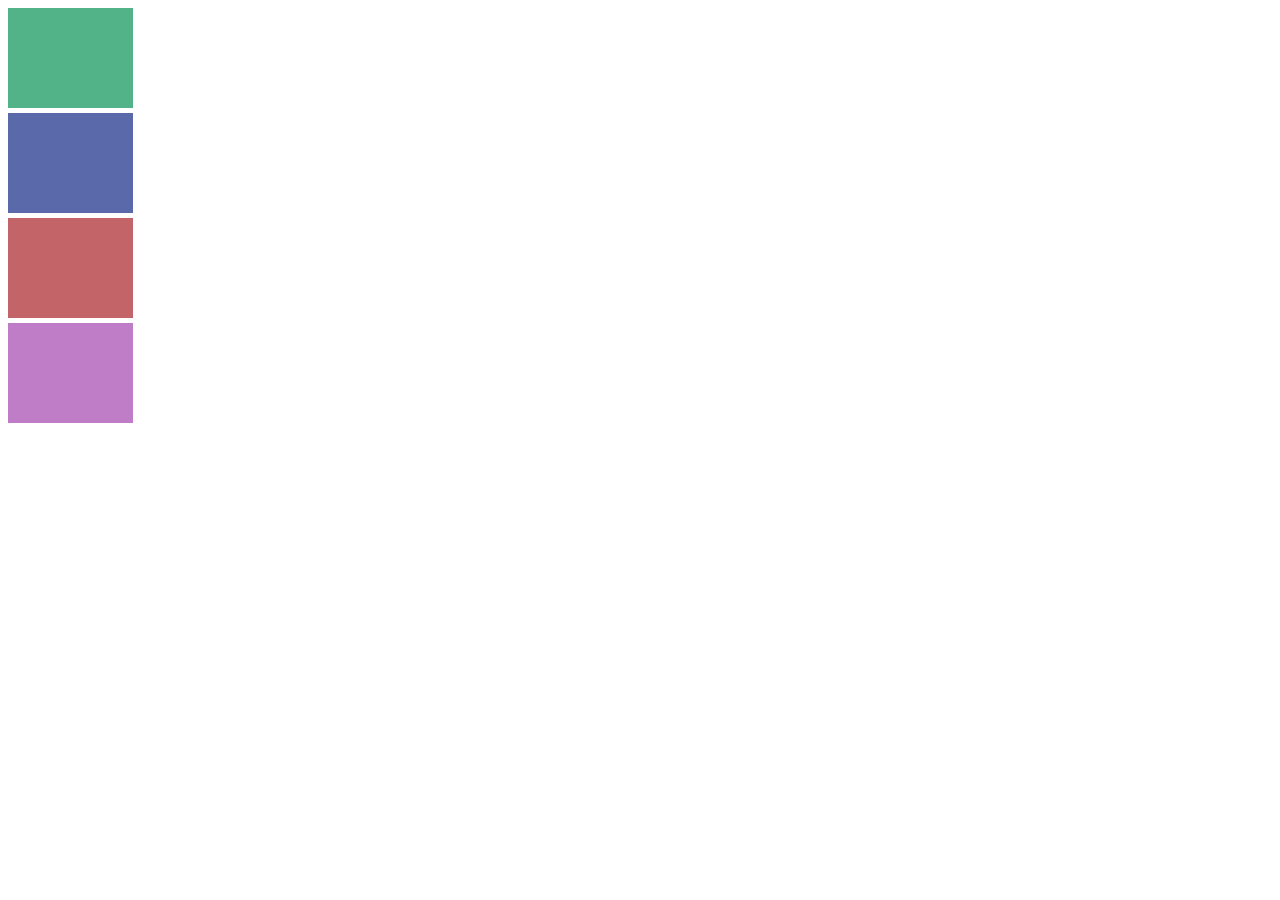
<file: kwicks/examples/vertical.html>
<!DOCTYPE html>
<html>
	<head>
		<title>Kwicks Vertical Example</title>

		<link rel='stylesheet' type='text/css' href='../jquery.kwicks.css' />
		<style type='text/css'>
			.kwicks {
				width: 125px;
				height: 415px;
			}
			.kwicks > li {
				width: 125px;
				/* overridden by kwicks but good for when JavaScript is disabled */
				height: 100px;
				margin-top: 5px;
			}

			#panel-1 { background-color: #53b388; }
			#panel-2 { background-color: #5a69a9; }
			#panel-3 { background-color: #c26468; }
			#panel-4 { background-color: #bf7cc7; }
		</style>
	</head>
	
	<body>
		<ul class='kwicks kwicks-vertical'>
			<li id='panel-1'></li>
			<li id='panel-2'></li>
			<li id='panel-3'></li>
			<li id='panel-4'></li>
		</ul>

		<script src='js/jquery-1.8.1.min.js' type='text/javascript'></script>
		<script src='../jquery.kwicks.js' type='text/javascript'></script>
		
		<script type='text/javascript'>
			$(function() {
				$('.kwicks').kwicks({
					maxSize : 220,
					spacing : 5,
					behavior: 'menu',
					isVertical: true
				});
			});
		</script>
	</body>
</html>
</file>
<file: styles.css>
html {
    overflow-y: scroll;
}
 body {
	font-family: Calibri, Candara, Segoe, "Segoe UI", Optima, Arial, sans-serif;
	margin: 0;
	padding: 0;
	min-width: 960px;
	font-size: 16px;
  }
 header, footer {
	z-index: 10;
 }
  header {
    height: 77px;
    padding: 0 50px 20px 50px;
    border-bottom: 1px dashed #afafaf;
	border-top: 4px solid black;
	position: fixed;
	width: 100%;
	background: #ffffff;
  }
  header .logo {
	display: block;
	float: left;
	margin-top: 16px;
	width: 200px;
	height: 43px;
	background:url('logo.png') white no-repeat;
  }
  header nav .nav-slider {
	position: absolute;
	top: 0;
	width: 100px;
	height: 4px;
	background: #FFCC33;
  }
  header nav {
	display: block;
	position: relative;
	float: right;
	height: 100%;
	padding-top: 24px;
	border-top: 1px solid #EEEEEE;
  }  
  header nav a {
	color: #AAAAAA;
	margin: 13px;
	text-decoration: none;
  } 
  header nav a:hover, header nav a.nav-item.active {
	color: black;
	text-decoration: none;
  }
  header, footer, .content {
  	min-width: 860px;
  }
  div.content-container {
	padding-top: 77px;
	margin: 0 auto;
	width: 960px;
	padding-bottom: 77px;
  }
  div.content {
	margin-top: 20px;
	font-size: 18px;
	font-color: #333333;
  }
  div.content  h1{
   font-size: 72px;
  }
  div.skills-list {
	width: 170px;
	display: block;
	float: left;
	margin: 0 10px;
	padding: 0;
  }

  div.skill {
	border: 1px dashed black;
	display: block;
	background-color: white;
	height: 100%;
	width: 100%;
	overflow: hidden;
	position: relative;
  }
  .skill-icon  {
	position: absolute;
	top: 20px;
	left: 20px;
  }
  .skill-content {
	position: absolute;
	top: 20px;
	left: 178px;
	width: 520px;
  }
  .skill-content h2 {
	margin: 10px 0;
  }

  .kwicks-vertical, .kwicks-horizontal {
  	margin: 0;
	padding: 0;
	list-style-type: none;
  }
  .kwicks-vertical {
		width: 960px;
		height: 960px;
	}
	.kwicks-horizontal {
		width: 960px;
		height: 100%;
	}
	.kwicks-horizontal > li {
		height: 100%;
		float: left;
		padding: 10px;
		opacity: 0.6;
	}
	.kwicks-horizontal > li.kwicks-expanded {
		opacity: 1;
	}
  .document-links {
	margin: 0 auto;
	text-align: center;
  }
  .document-link {
	border: 3px dashed rgb(32, 39, 42);
	border-radius: 5px;
	-webkit-border-radius: 5px;
	-moz-border-radius: 5px;
	display: inline-block;
	padding: 30px;
	margin: 30px;
	background: #EEEEEE;
	opacity: 0.5;
  }
  .document-link:hover {
	opacity: 1;
  }
  footer {
	border-top: 1px dashed #afafaf;
    background: #efefef;
	position: fixed;
	bottom: 0;
	width: 100%;
	color: #333333;
	border-bottom: 4px solid black;
  }
  footer .follow-me {
	text-align: center;
	font-size: 16px;
	margin: 15px;
  }
  footer .follow-me a {
	margin: 0 7px;
	text-decoration: none;
	cursor: pointer;
	color: #666666;
  }
  footer .follow-me a:hover {
	color: #000000;
  }
  footer .follow-me a div {
  	display: inline-block;
  }
  footer .follow-me a .icon {
	font-size: 22px;
  }
  .icon-github, .icon-linkedin {
	position: absolute;
  } 
  .text-linkedin, .text-github {
	margin-left: 28px;
  }

.loading .content {filter: alpha(opacity=0); opacity: 0; -webkit-transform: translateX(-10px);}
.anim-load .content {-webkit-transition: all .8s ease; -moz-transition: all .8s ease; -ms-transition: all .8s ease; -o-transition: all .8s ease; transition: all .8s ease;}

/** page structure **/
#w {
  display: block;
  max-width: 830px;
  min-width: 300px;
  margin: 0 auto;
  padding: 2px 3px;
}

/** posts slider widget **/
.crsl-items {
  display: block;
  padding: 5px;
}

.crsl-item {
  background: #fff;
  padding: 8px;
  -webkit-box-shadow: 0 2px 3px rgba(0,0,0,0.4);
  -moz-box-shadow: 0 2px 3px rgba(0,0,0,0.4);
  box-shadow: 0 2px 3px rgba(0,0,0,0.4);
}

.crsl-item .thumbnail {
  display: block;
  position: relative;
  margin-bottom: 10px;
  cursor: pointer;
}
.crsl-item .thumbnail img { 
  display: block; /* fix 1px image space http://stackoverflow.com/q/5804256/477958 */
  -webkit-transition: all 0.3s linear;
  -moz-transition: all 0.3s linear;
  transition: all 0.3s linear;
}
.crsl-item .thumbnail:hover img {
  opacity: 0.8;
}

.crsl-item h3 {
  font-family: 'Oswald', 'Trebuchet MS', Helvetica, sans-serif;
  font-size: 1.95em;
  line-height: 1.25em;
  margin-bottom: 12px;
}
.crsl-item h3 a {
  text-decoration: none;
  color: #333;
}
.crsl-item h3 a:hover {
  text-decoration: underline;
}

.crsl-item .postdate {
  display: block;
  position: absolute;
  bottom: 0;
  right: 0;
  padding: 6px;
  color: #fff;
  text-shadow: 1px 1px 0 rgba(0,0,0,0.4);
  font-size: 1.2em;
  font-weight: bold;
  background: #4e90da;
}

.crsl-item p {
  font-size: 1.2em;
  line-height: 1.55em;
  margin-bottom: 5px;
}

.crsl-item p.readmore a {
  display: block;
  float: right;
  color: #4e90da;
  padding: 3px 5px;
  text-decoration: none;
  font-weight: bold;
  -webkit-border-radius: 3px;
  -moz-border-radius: 4px;
  border-radius: 4px;
}
.crsl-item p.readmore a:hover {
  background: #4b6caa;
  color: #fff;
}


/** posts slider nav **/
.slidernav {
  display: block;
  text-align: center;
  margin-bottom: 5px;
}

.slidernav a {
  display: inline-block;
  padding: 5px 8px;
  margin-right: 8px;
  font-size: 1.4em;
  background: #fff;
  color: #666;
  text-decoration: none;
  -webkit-border-radius: 3px;
  -moz-border-radius: 3px;
  border-radius: 3px;
  -webkit-box-shadow: 2px 2px 0px rgba(0,0,0,0.2);
  -moz-box-shadow: 2px 2px 0px rgba(0,0,0,0.2);
  box-shadow: 2px 2px 0px rgba(0,0,0,0.2);
}
.slidernav a:active {
  -webkit-box-shadow: 1px 1px 0 rgba(0,0,0,0.2);
  -moz-box-shadow: 1px 1px 0 rgba(0,0,0,0.2);
  box-shadow: 1px 1px 0 rgba(0,0,0,0.2);
}
</file>
<file: icons.css>
@font-face {
    font-family: gj;
    src: url(fonts/icomoon/gj.eot);
    src: url(fonts/icomoon/gj.eot?#iefix) format("embedded-opentype"), url(fonts/icomoon/gj.woff) format("woff"), url(fonts/icomoon/gj.ttf) format("truetype"), url(fonts/icomoon/gj.svg#gj) format("svg");
    font-weight: 400;
    font-style: normal;
}
[class*=" icon-"], [class^=icon-] {
    font-family: gj;
    speak: none;
    font-style: normal;
    font-weight: 400;
    font-variant: normal;
    text-transform: none;
    line-height: 1;
    -webkit-font-smoothing: antialiased;
    -moz-osx-font-smoothing: grayscale;
}
.icon-linkedin:before {
    content: "\e601"}
.icon-github:before {
    content: "\e602"}
</file>
